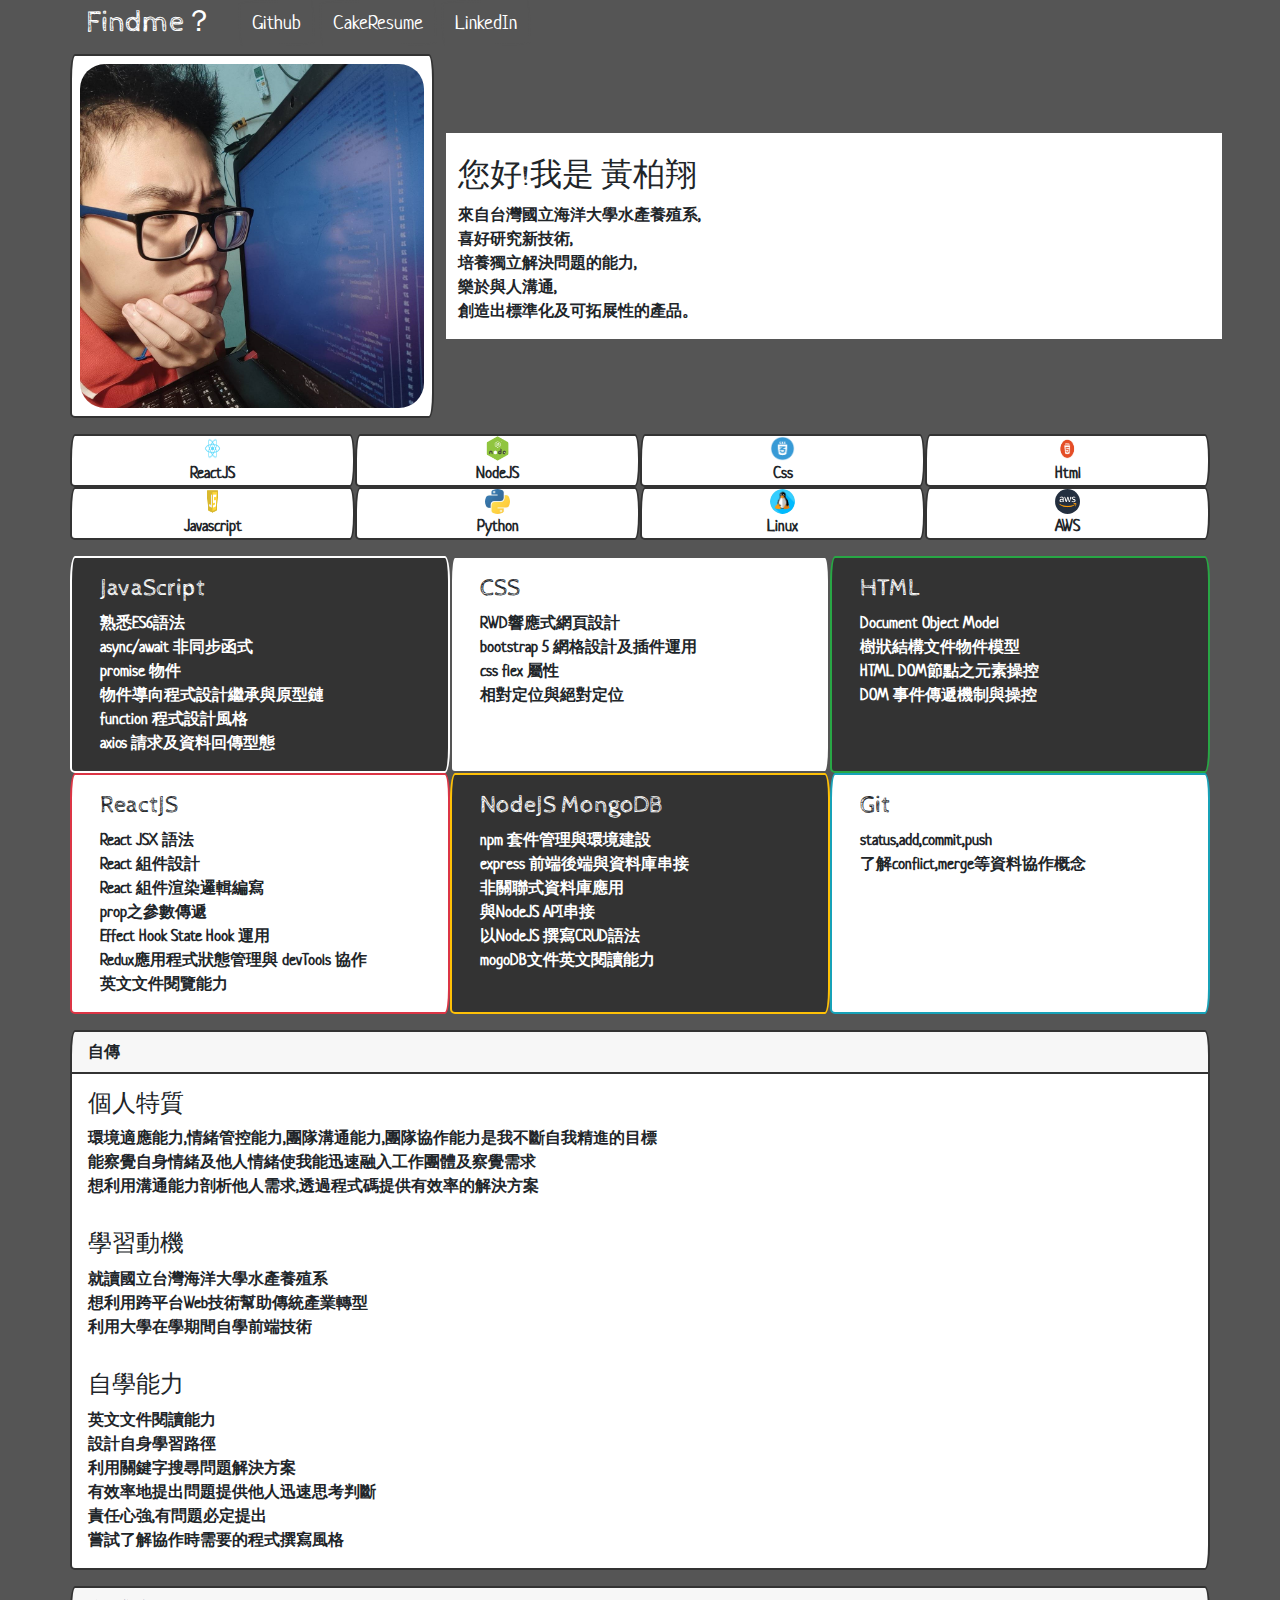
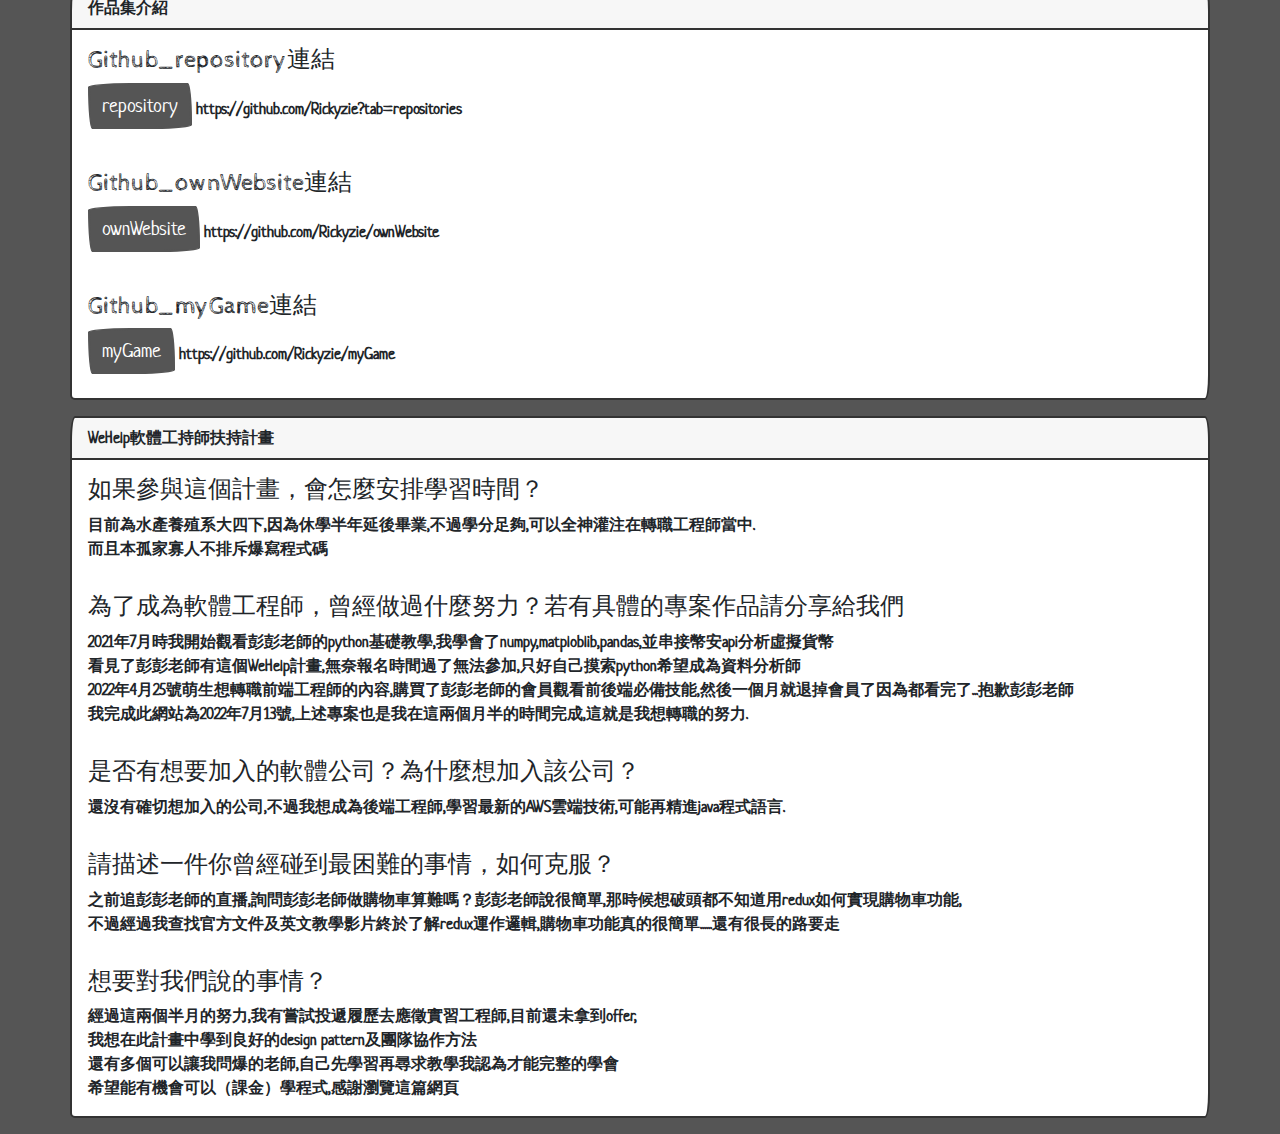
<file: index.html>
<!DOCTYPE html>
<html lang="en">
  <head>
    <meta charset="utf-8" />
    <link href="style/stylesheet.css" rel="stylesheet"> 
    <link href="style/bootstrap.min.css" rel="stylesheet">
    <meta name="viewport" content="width=device-width, initial-scale=1" />
    <meta name="theme-color" content="#000000" />
    <title>關於黃柏翔</title>
  </head>
  <body class="bg-dark">
    <div class = "container p-0">
      
      <nav class=" navbar-dark bg-dark">
        <div class="container ">
          <a class="navbar-brand p-1" style="font-size: 30px;">Findme？</a>
          <a href="https://github.com/Rickyzie?tab=repositories" type="button" class="btn btn-dark mb-2" style="font-size: 20px;">Github</a>
          <a href="https://www.cakeresume.com/me/a0935640996" type="button" class="btn btn-dark mb-2" style="font-size: 20px;">CakeResume</a>
          <a href="https://www.linkedin.com/in/%E6%9F%8F%E7%BF%94-%E9%BB%83-a0426a229/" type="button" class="btn btn-dark mb-2" style="font-size: 20px;">LinkedIn</a>

        </div>
      </nav>
        
      <div class="row align-items-center mb-3">
        <div class="col-5 col-sm-4 sm-lg-6" >
          <div class="card border-primary p-2">
            <img class="mr-5 rounded " src="./img/279005.jpg" alt="Generic placeholder image">
          </div>
        </div>
        <div class="col-7 col-sm-8 sm-lg-6 bg-light">
          <h2 class="mt-4 ">您好!我是 黃柏翔</h3>
          <p>
            來自台灣國立海洋大學水產養殖系,<br>
            喜好研究新技術,<br>
            培養獨立解決問題的能力,<br>
            樂於與人溝通,<br>
            創造出標準化及可拓展性的產品。<br>
          </p>
        </div>
      </div>

      <div class="container">
        <div class="row align-items-start mb-3">
          <div class="card border-primary col-3 align-items-center">
            <img class="mr-5 rounded-circle icon " src="./img/react.png" alt="Generic placeholder image">
            ReactJS
          </div>
          <div class="card border-primary col-3 align-items-center">
            <img class="mr-5 rounded-circle icon " src="./img/nodejs-development-services.webp" alt="Generic placeholder image">
            NodeJS
          </div>
          <div class="card border-primary col-3 align-items-center">
            <img class="mr-5 rounded-circle icon " src="./img/CSS.png" alt="Generic placeholder image">
            Css
          </div>
          <div class="card border-primary col-3 align-items-center">
            <img class="mr-5 rounded-circle icon " src="./img/html.png" alt="Generic placeholder image">
            Html
          </div>
          <div class="card border-primary col-3 align-items-center">
            <img class="mr-5 rounded-circle icon " src="./img/javascript.png" alt="Generic placeholder image">
            Javascript
          </div>
          <div class="card border-primary col-3 align-items-center">
            <img class="mr-5 rounded-circle icon " src="./img/python.jpeg" alt="Generic placeholder image">
            Python
          </div>
          <div class="card border-primary col-3 align-items-center">
            <img class="mr-5 rounded-circle icon " src="./img/linux.jpeg" alt="Generic placeholder image">
            Linux
          </div>
          <div class="card border-primary col-3 align-items-center">
            <img class="mr-5 rounded-circle icon " src="./img/aws.jpeg" alt="Generic placeholder image">
            AWS
          </div>
        </div>
      </div>

    

      <div class="container">
        <div class="row mb-3">
          <div class="col-12 col-sm-6 col-md-4 text-white bg-primary card border-light" >
            <div class="card-body">
              <h4 class="card-title">JavaScript</h4>
              <p class="card-text">
                熟悉ES6語法<br>
                async/await 非同步函式<br>
                promise 物件<br>
                物件導向程式設計繼承與原型鏈<br>
                function 程式設計風格<br>
                axios 請求及資料回傳型態<br>
              </p>
            </div>
          </div>
          <div class="col-12 col-sm-6 col-md-4 border-primary card border-secondary" >
            <div class="card-body">
              <h4 class="card-title">CSS</h4>
              <p class="card-text">
                RWD響應式網頁設計<br>
                bootstrap 5 網格設計及插件運用<br>
                css flex 屬性<br>
                相對定位與絕對定位<br>
              </p>
            </div>
          </div>
          <div class="col-12 col-sm-6 col-md-4 text-white bg-primary card border-success" >
            <div class="card-body">
              <h4 class="card-title">HTML</h4>
              <p class="card-text">
                Document Object Model <br>
                樹狀結構文件物件模型<br>
                HTML DOM節點之元素操控<br>
                DOM 事件傳遞機制與操控<br>
              </p>
            </div>
          </div>
          <div class="col-12 col-sm-6 col-md-4 border-primary card border-danger">
            <div class="card-body">
              <h4 class="card-title">ReactJS</h4>
              <p class="card-text">
                React JSX 語法<br>
                React 組件設計<br>
                React 組件渲染邏輯編寫<br>
                prop之參數傳遞<br>
                Effect Hook State Hook 運用<br>
                Redux應用程式狀態管理與 devTools 協作<br>
                英文文件閱覽能力<br>
              </p>
            </div>
          </div>
          <div class="col-12 col-sm-6 col-md-4 text-white bg-primary card border-warning">
            <div class="card-body">
              <h4 class="card-title">NodeJS MongoDB</h4>
              <p class="card-text">
                npm 套件管理與環境建設<br>
                express 前端後端與資料庫串接<br>
                非關聯式資料庫應用<br>
                與NodeJS API串接<br>
                以NodeJS 撰寫CRUD語法<br>
                mogoDB文件英文閱讀能力<br>
              </p>
            </div>
          </div>
          <div class="col-12 col-sm-6 col-md-4 border-primary  card border-info" >
            <div class="card-body">
              <h4 class="card-title">Git</h4>
              <p class="card-text">
                status,add,commit,push<br>
                了解conflict,merge等資料協作概念<br>
              </p>
            </div>
          </div>
        </div>
      </div>


        <div class="card border-primary mb-3" style="width: 100%;">
          <div class="card-header">自傳</div>
          <div class="card-body">
            <h4 class="card-title">個人特質</h4>
            <p class="card-text">
              環境適應能力,情緒管控能力,團隊溝通能力,團隊協作能力是我不斷自我精進的目標<br>
              能察覺自身情緒及他人情緒使我能迅速融入工作團體及察覺需求<br>
              想利用溝通能力剖析他人需求,透過程式碼提供有效率的解決方案<br>
            </p>
          </div>
          <div class="card-body">
            <h4 class="card-title">學習動機</h4>
            <p class="card-text">
              就讀國立台灣海洋大學水產養殖系<br>
              想利用跨平台Web技術幫助傳統產業轉型<br>
              利用大學在學期間自學前端技術<br>
              </p>
          </div>
          <div class="card-body">
            <h4 class="card-title">自學能力</h4>
            <p class="card-text">
              英文文件閱讀能力<br>
              設計自身學習路徑<br>
              利用關鍵字搜尋問題解決方案<br>
              有效率地提出問題提供他人迅速思考判斷<br>
              責任心強,有問題必定提出<br>
              嘗試了解協作時需要的程式撰寫風格<br>
            </p>
          </div>
        </div>

    
  

        <div class="card border-primary mb-3" style="width: 100%;">
          <div class="card-header">作品集介紹</div>
          <div class="card-body">
            <h4 class="card-title">Github_repository連結</h4>
            <p class="card-text">
              <a href="https://github.com/Rickyzie?tab=repositories" type="button" class="btn btn-dark mb-2" style="font-size: 20px;">repository</a>
              https://github.com/Rickyzie?tab=repositories
            </p>
          </div>
          <div class="card-body">
            <h4 class="card-title">Github_ownWebsite連結</h4>
            <p class="card-text">
              <a href="https://github.com/Rickyzie/ownWebsite" type="button" class="btn btn-dark mb-2" style="font-size: 20px;">ownWebsite</a>
              https://github.com/Rickyzie/ownWebsite
            </p>
          </div>
          <div class="card-body">
            <h4 class="card-title">Github_myGame連結</h4>
            <p class="card-text">
              <a href="https://github.com/Rickyzie/myGame" type="button" class="btn btn-dark mb-2" style="font-size: 20px;">myGame</a>
              https://github.com/Rickyzie/myGame
            </p>
          </div>
        </div>

        <div class="card border-primary mb-3" style="width: 100%;">
          <div class="card-header">WeHelp軟體工持師扶持計畫</div>
          <div class="card-body">
            <h4 class="card-title">如果參與這個計畫，會怎麼安排學習時間？</h4>
            <p class="card-text">
              目前為水產養殖系大四下,因為休學半年延後畢業,不過學分足夠,可以全神灌注在轉職工程師當中.<br>
              而且本孤家寡人不排斥爆寫程式碼<br>
            </p>
          </div>
          <div class="card-body">
            <h4 class="card-title">為了成為軟體工程師，曾經做過什麼努力？若有具體的專案作品請分享給我們</h4>
            <p class="card-text">
              2021年7月時我開始觀看彭彭老師的python基礎教學,我學會了numpy,matploblib,pandas,並串接幣安api分析虛擬貨幣<br>
              看見了彭彭老師有這個WeHelp計畫,無奈報名時間過了無法參加,只好自己摸索python希望成為資料分析師<br>
              2022年4月25號萌生想轉職前端工程師的內容,購買了彭彭老師的會員觀看前後端必備技能,然後一個月就退掉會員了因為都看完了...抱歉彭彭老師<br>
              我完成此網站為2022年7月13號,上述專案也是我在這兩個月半的時間完成,這就是我想轉職的努力.
            </p>
          </div>
          <div class="card-body">
            <h4 class="card-title">是否有想要加入的軟體公司？為什麼想加入該公司？</h4>
            <p class="card-text">
              還沒有確切想加入的公司,不過我想成為後端工程師,學習最新的AWS雲端技術,可能再精進java程式語言.
            </p>
          </div>
          <div class="card-body">
            <h4 class="card-title">請描述一件你曾經碰到最困難的事情，如何克服？</h4>
            <p class="card-text">
              之前追彭彭老師的直播,詢問彭彭老師做購物車算難嗎？彭彭老師說很簡單,那時候想破頭都不知道用redux如何實現購物車功能,<br>
              不過經過我查找官方文件及英文教學影片終於了解redux運作邏輯,購物車功能真的很簡單......還有很長的路要走
            </p>
          </div>
          <div class="card-body">
            <h4 class="card-title">想要對我們說的事情？</h4>
            <p class="card-text">
              經過這兩個半月的努力,我有嘗試投遞履歷去應徵實習工程師,目前還未拿到offer,<br>
              我想在此計畫中學到良好的design pattern及團隊協作方法<br>
              還有多個可以讓我問爆的老師,自己先學習再尋求教學我認為才能完整的學會<br>
              希望能有機會可以（課金）學程式,感謝瀏覽這篇網頁<br>
            </p>
          </div>
        </div>

    </div>
    
  </body>
</html>
</file>
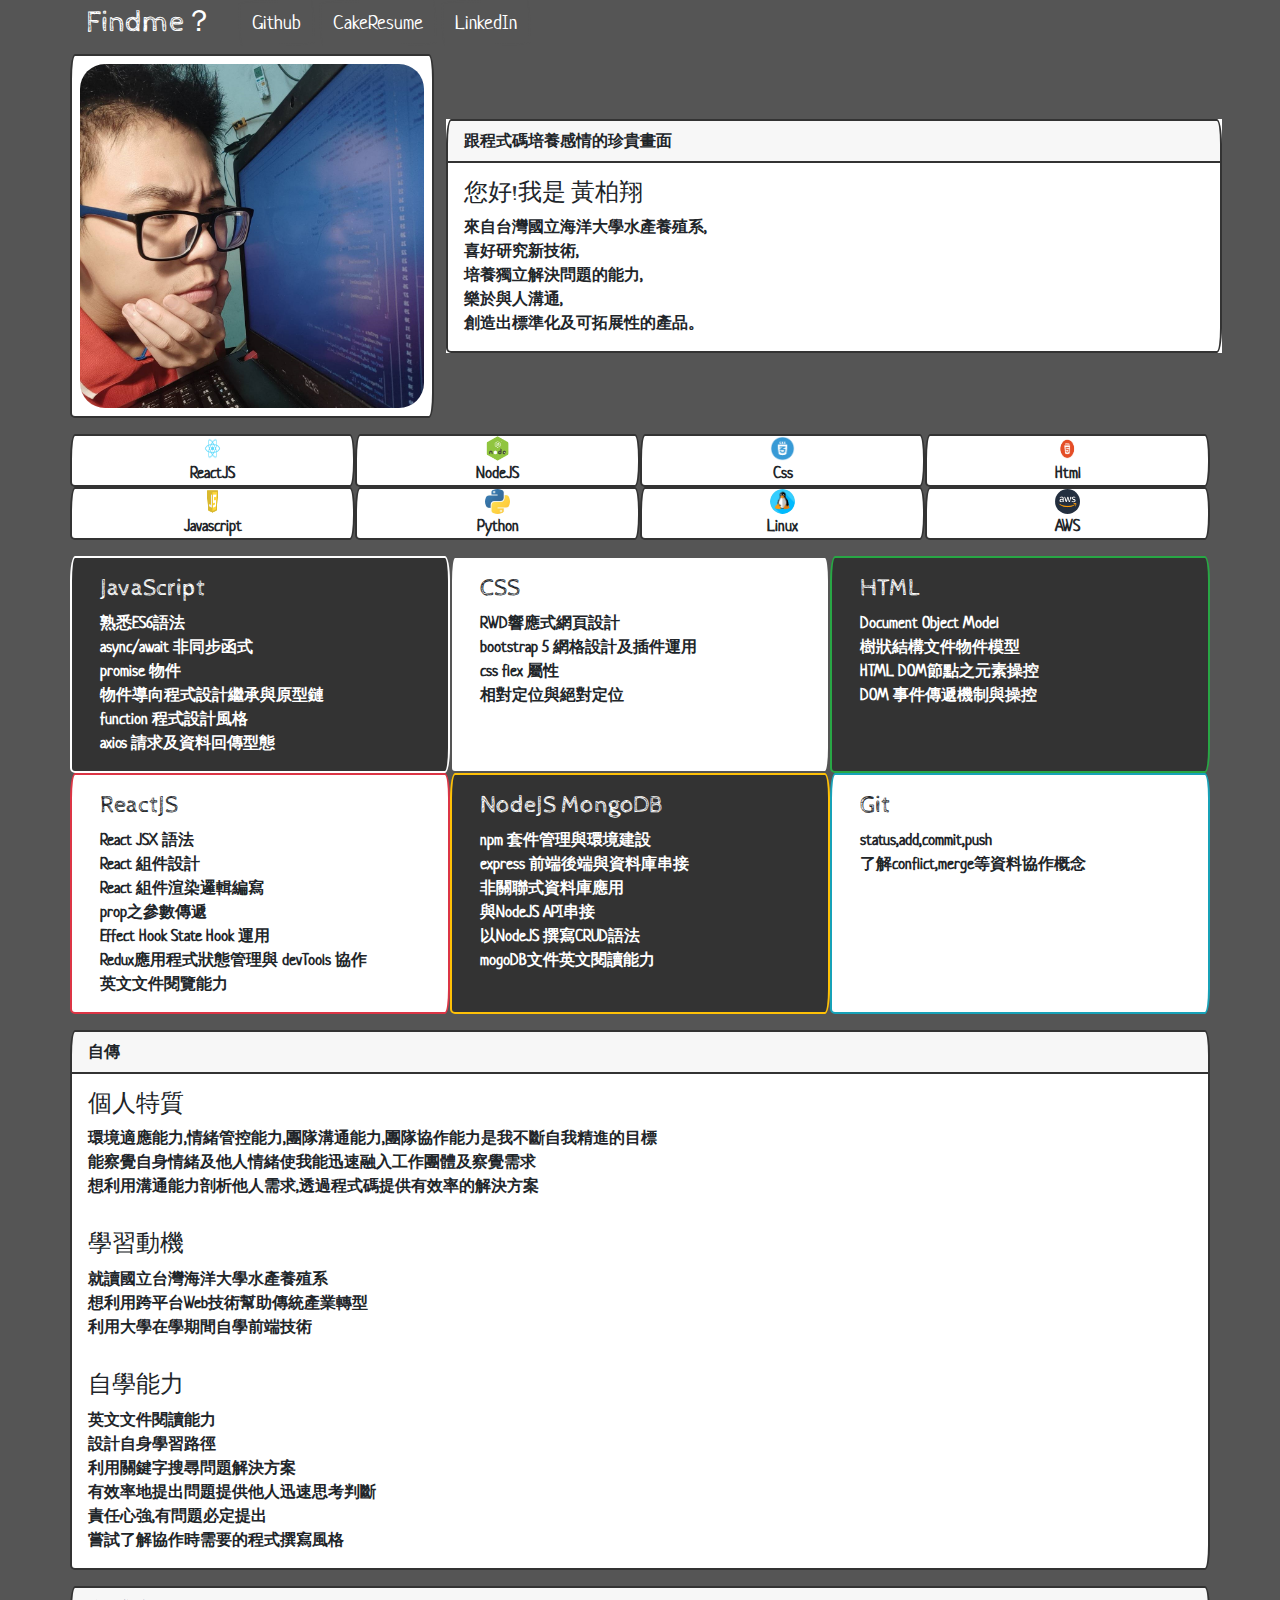
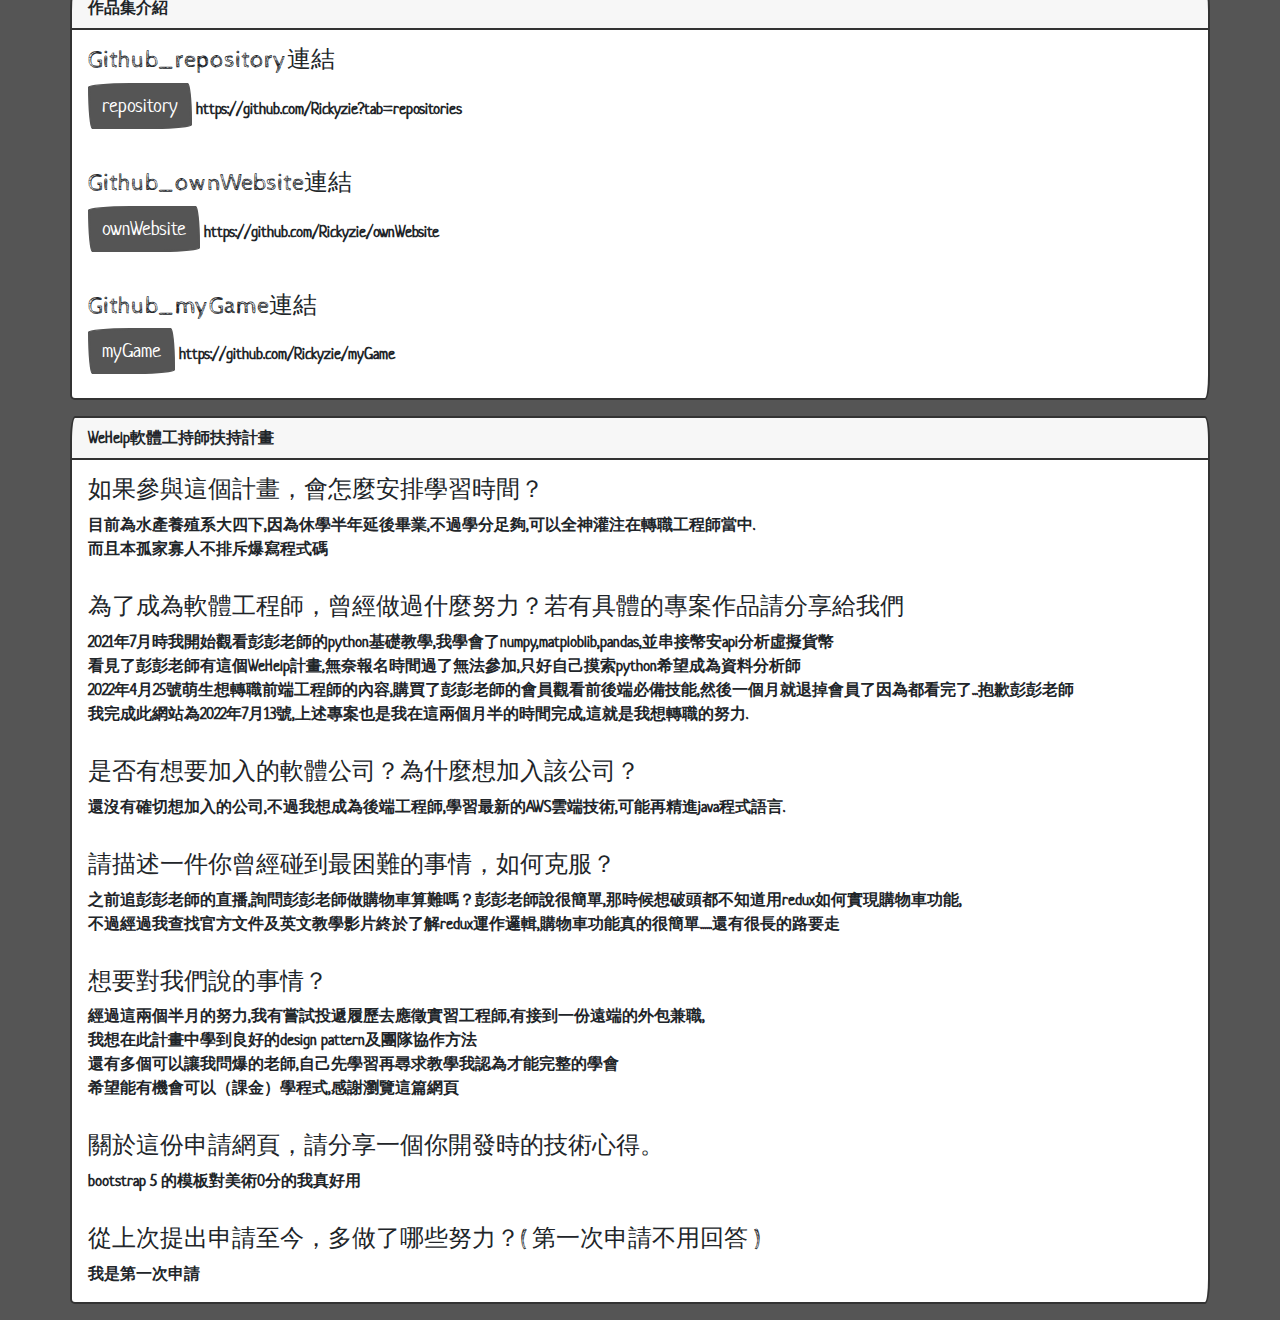
<file: docs/index.html>
<!DOCTYPE html>
<html lang="en">
  <head>
    <meta charset="utf-8" />
    <link href="style/stylesheet.css" rel="stylesheet"> 
    <link href="style/bootstrap.min.css" rel="stylesheet">
    <meta name="viewport" content="width=device-width, initial-scale=1" />
    <meta name="theme-color" content="#000000" />
    <title>關於黃柏翔</title>
  </head>
  <body class="bg-dark">
    <div class = "container p-0">
      
      <nav class=" navbar-dark bg-dark">
        <div class="container ">
          <a class="navbar-brand p-1" style="font-size: 30px;">Findme？</a>
          <a href="https://github.com/Rickyzie?tab=repositories" type="button" class="btn btn-dark mb-2" style="font-size: 20px;">Github</a>
          <a href="https://www.cakeresume.com/me/a0935640996" type="button" class="btn btn-dark mb-2" style="font-size: 20px;">CakeResume</a>
          <a href="https://www.linkedin.com/in/%E6%9F%8F%E7%BF%94-%E9%BB%83-a0426a229/" type="button" class="btn btn-dark mb-2" style="font-size: 20px;">LinkedIn</a>

        </div>
      </nav>
        
      <div class="row align-items-center mb-3">
        <div class="col-5 col-sm-4 sm-lg-6" >
          <div class="card border-primary p-2">
            <img class="mr-5 rounded " src="./img/279005.jpg" alt="Generic placeholder image">
          </div>
        </div>
        <div class="col-7 col-sm-8 sm-lg-6 bg-light p-0">
          <div class="card border-primary" style="width: 100%;">
          <div class="card-header">跟程式碼培養感情的珍貴畫面</div>
          <div class="card-body">
            <h4 class="card-title">您好!我是 黃柏翔</h4>
            <p class="card-text">
            來自台灣國立海洋大學水產養殖系,<br>
            喜好研究新技術,<br>
            培養獨立解決問題的能力,<br>
            樂於與人溝通,<br>
            創造出標準化及可拓展性的產品。<br>
            </p>
          </div>
        </div>
        </div>
        </div>
      </div>

      <div class="container">
        <div class="row align-items-start mb-3">
          <div class="card border-primary col-3 align-items-center">
            <img class="mr-5 rounded-circle icon " src="./img/react.png" alt="Generic placeholder image">
            ReactJS
          </div>
          <div class="card border-primary col-3 align-items-center">
            <img class="mr-5 rounded-circle icon " src="./img/nodejs-development-services.webp" alt="Generic placeholder image">
            NodeJS
          </div>
          <div class="card border-primary col-3 align-items-center">
            <img class="mr-5 rounded-circle icon " src="./img/CSS.png" alt="Generic placeholder image">
            Css
          </div>
          <div class="card border-primary col-3 align-items-center">
            <img class="mr-5 rounded-circle icon " src="./img/html.png" alt="Generic placeholder image">
            Html
          </div>
          <div class="card border-primary col-3 align-items-center">
            <img class="mr-5 rounded-circle icon " src="./img/javascript.png" alt="Generic placeholder image">
            Javascript
          </div>
          <div class="card border-primary col-3 align-items-center">
            <img class="mr-5 rounded-circle icon " src="./img/python.jpeg" alt="Generic placeholder image">
            Python
          </div>
          <div class="card border-primary col-3 align-items-center">
            <img class="mr-5 rounded-circle icon " src="./img/linux.jpeg" alt="Generic placeholder image">
            Linux
          </div>
          <div class="card border-primary col-3 align-items-center">
            <img class="mr-5 rounded-circle icon " src="./img/aws.jpeg" alt="Generic placeholder image">
            AWS
          </div>
        </div>
      </div>

    

      <div class="container">
        <div class="row mb-3">
          <div class="col-12 col-sm-6 col-md-4 text-white bg-primary card border-light" >
            <div class="card-body">
              <h4 class="card-title">JavaScript</h4>
              <p class="card-text">
                熟悉ES6語法<br>
                async/await 非同步函式<br>
                promise 物件<br>
                物件導向程式設計繼承與原型鏈<br>
                function 程式設計風格<br>
                axios 請求及資料回傳型態<br>
              </p>
            </div>
          </div>
          <div class="col-12 col-sm-6 col-md-4 border-primary card border-secondary" >
            <div class="card-body">
              <h4 class="card-title">CSS</h4>
              <p class="card-text">
                RWD響應式網頁設計<br>
                bootstrap 5 網格設計及插件運用<br>
                css flex 屬性<br>
                相對定位與絕對定位<br>
              </p>
            </div>
          </div>
          <div class="col-12 col-sm-6 col-md-4 text-white bg-primary card border-success" >
            <div class="card-body">
              <h4 class="card-title">HTML</h4>
              <p class="card-text">
                Document Object Model <br>
                樹狀結構文件物件模型<br>
                HTML DOM節點之元素操控<br>
                DOM 事件傳遞機制與操控<br>
              </p>
            </div>
          </div>
          <div class="col-12 col-sm-6 col-md-4 border-primary card border-danger">
            <div class="card-body">
              <h4 class="card-title">ReactJS</h4>
              <p class="card-text">
                React JSX 語法<br>
                React 組件設計<br>
                React 組件渲染邏輯編寫<br>
                prop之參數傳遞<br>
                Effect Hook State Hook 運用<br>
                Redux應用程式狀態管理與 devTools 協作<br>
                英文文件閱覽能力<br>
              </p>
            </div>
          </div>
          <div class="col-12 col-sm-6 col-md-4 text-white bg-primary card border-warning">
            <div class="card-body">
              <h4 class="card-title">NodeJS MongoDB</h4>
              <p class="card-text">
                npm 套件管理與環境建設<br>
                express 前端後端與資料庫串接<br>
                非關聯式資料庫應用<br>
                與NodeJS API串接<br>
                以NodeJS 撰寫CRUD語法<br>
                mogoDB文件英文閱讀能力<br>
              </p>
            </div>
          </div>
          <div class="col-12 col-sm-6 col-md-4 border-primary  card border-info" >
            <div class="card-body">
              <h4 class="card-title">Git</h4>
              <p class="card-text">
                status,add,commit,push<br>
                了解conflict,merge等資料協作概念<br>
              </p>
            </div>
          </div>
        </div>
      </div>

      <div class="container p-0">
        <div class="card border-primary mb-3" style="width: 100%;">
          <div class="card-header">自傳</div>
          <div class="card-body">
            <h4 class="card-title">個人特質</h4>
            <p class="card-text">
              環境適應能力,情緒管控能力,團隊溝通能力,團隊協作能力是我不斷自我精進的目標<br>
              能察覺自身情緒及他人情緒使我能迅速融入工作團體及察覺需求<br>
              想利用溝通能力剖析他人需求,透過程式碼提供有效率的解決方案<br>
            </p>
          </div>
          <div class="card-body">
            <h4 class="card-title">學習動機</h4>
            <p class="card-text">
              就讀國立台灣海洋大學水產養殖系<br>
              想利用跨平台Web技術幫助傳統產業轉型<br>
              利用大學在學期間自學前端技術<br>
              </p>
          </div>
          <div class="card-body">
            <h4 class="card-title">自學能力</h4>
            <p class="card-text">
              英文文件閱讀能力<br>
              設計自身學習路徑<br>
              利用關鍵字搜尋問題解決方案<br>
              有效率地提出問題提供他人迅速思考判斷<br>
              責任心強,有問題必定提出<br>
              嘗試了解協作時需要的程式撰寫風格<br>
            </p>
          </div>
        </div>

    
  

        <div class="card border-primary mb-3" style="width: 100%;">
          <div class="card-header">作品集介紹</div>
          <div class="card-body">
            <h4 class="card-title">Github_repository連結</h4>
            <p class="card-text">
              <a href="https://github.com/Rickyzie?tab=repositories" type="button" class="btn btn-dark mb-2" style="font-size: 20px;">repository</a>
              https://github.com/Rickyzie?tab=repositories
            </p>
          </div>
          <div class="card-body">
            <h4 class="card-title">Github_ownWebsite連結</h4>
            <p class="card-text">
              <a href="https://github.com/Rickyzie/ownWebsite" type="button" class="btn btn-dark mb-2" style="font-size: 20px;">ownWebsite</a>
              https://github.com/Rickyzie/ownWebsite
            </p>
          </div>
          <div class="card-body">
            <h4 class="card-title">Github_myGame連結</h4>
            <p class="card-text">
              <a href="https://github.com/Rickyzie/myGame" type="button" class="btn btn-dark mb-2" style="font-size: 20px;">myGame</a>
              https://github.com/Rickyzie/myGame
            </p>
          </div>
        </div>

        <div class="card border-primary mb-3" style="width: 100%;">
          <div class="card-header">WeHelp軟體工持師扶持計畫</div>
          <div class="card-body">
            <h4 class="card-title">如果參與這個計畫，會怎麼安排學習時間？</h4>
            <p class="card-text">
              目前為水產養殖系大四下,因為休學半年延後畢業,不過學分足夠,可以全神灌注在轉職工程師當中.<br>
              而且本孤家寡人不排斥爆寫程式碼<br>
            </p>
          </div>
          <div class="card-body">
            <h4 class="card-title">為了成為軟體工程師，曾經做過什麼努力？若有具體的專案作品請分享給我們</h4>
            <p class="card-text">
              2021年7月時我開始觀看彭彭老師的python基礎教學,我學會了numpy,matploblib,pandas,並串接幣安api分析虛擬貨幣<br>
              看見了彭彭老師有這個WeHelp計畫,無奈報名時間過了無法參加,只好自己摸索python希望成為資料分析師<br>
              2022年4月25號萌生想轉職前端工程師的內容,購買了彭彭老師的會員觀看前後端必備技能,然後一個月就退掉會員了因為都看完了...抱歉彭彭老師<br>
              我完成此網站為2022年7月13號,上述專案也是我在這兩個月半的時間完成,這就是我想轉職的努力.
            </p>
          </div>
          <div class="card-body">
            <h4 class="card-title">是否有想要加入的軟體公司？為什麼想加入該公司？</h4>
            <p class="card-text">
              還沒有確切想加入的公司,不過我想成為後端工程師,學習最新的AWS雲端技術,可能再精進java程式語言.
            </p>
          </div>
          <div class="card-body">
            <h4 class="card-title">請描述一件你曾經碰到最困難的事情，如何克服？</h4>
            <p class="card-text">
              之前追彭彭老師的直播,詢問彭彭老師做購物車算難嗎？彭彭老師說很簡單,那時候想破頭都不知道用redux如何實現購物車功能,<br>
              不過經過我查找官方文件及英文教學影片終於了解redux運作邏輯,購物車功能真的很簡單......還有很長的路要走
            </p>
          </div>
          <div class="card-body">
            <h4 class="card-title">想要對我們說的事情？</h4>
            <p class="card-text">
              經過這兩個半月的努力,我有嘗試投遞履歷去應徵實習工程師,有接到一份遠端的外包兼職,<br>
              我想在此計畫中學到良好的design pattern及團隊協作方法<br>
              還有多個可以讓我問爆的老師,自己先學習再尋求教學我認為才能完整的學會<br>
              希望能有機會可以（課金）學程式,感謝瀏覽這篇網頁<br>
            </p>
          </div>
          <div class="card-body">
            <h4 class="card-title">關於這份申請網頁，請分享一個你開發時的技術心得。</h4>
            <p class="card-text">
              bootstrap 5 的模板對美術0分的我真好用
            </p>
          </div>
          <div class="card-body">
            <h4 class="card-title">從上次提出申請至今，多做了哪些努力？( 第一次申請不用回答 )</h4>
            <p class="card-text">
              我是第一次申請
            </p>
          </div>
        </div>
      </div>
    </div>
    
  </body>
</html>
</file>
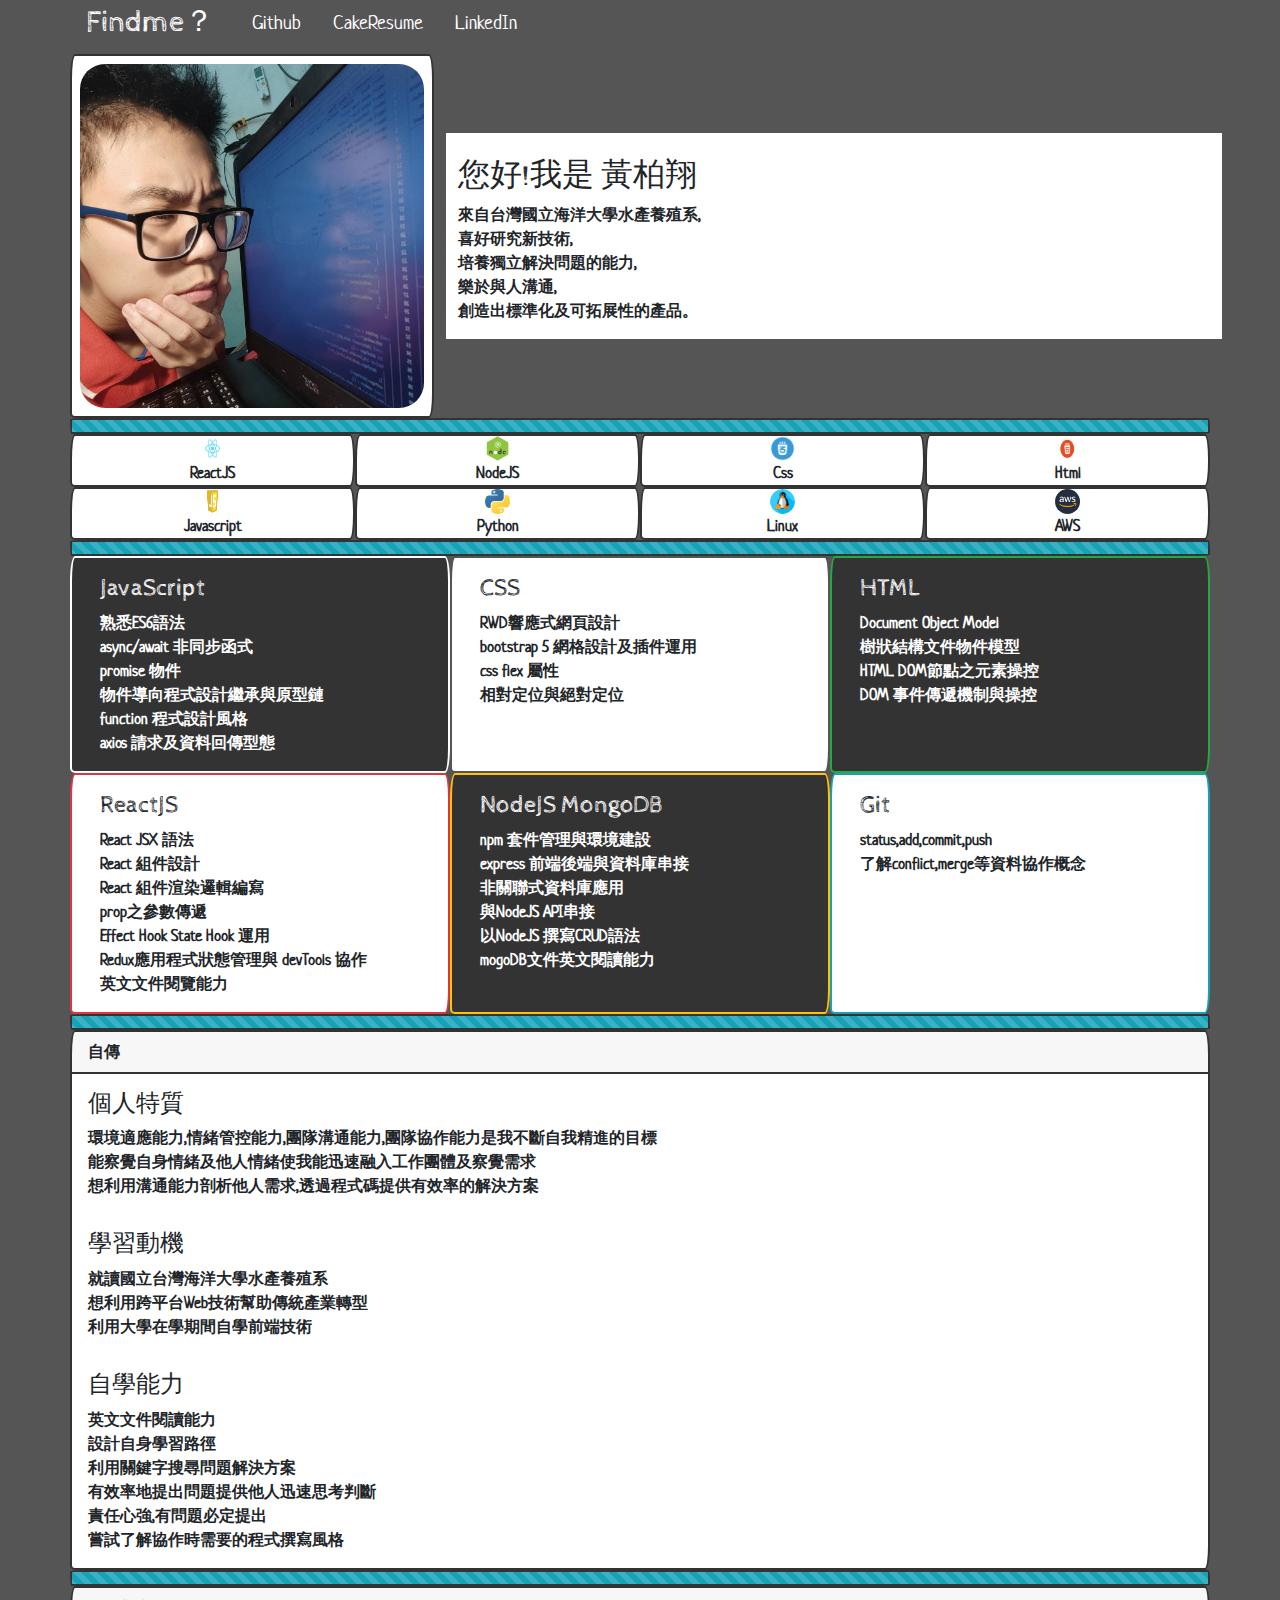
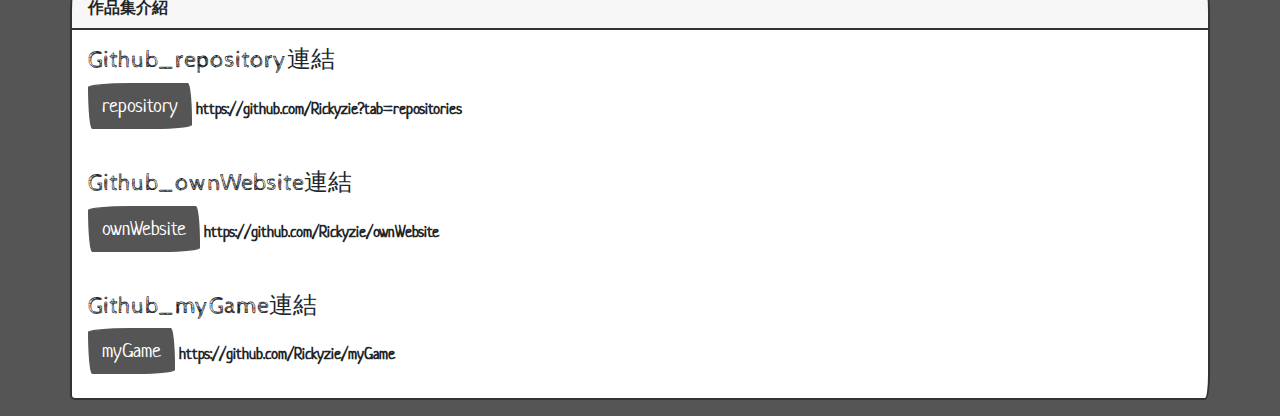
<file: profile.html>
<!DOCTYPE html>
<html lang="en">
  <head>
    <meta charset="utf-8" />
    <link href="style/stylesheet.css" rel="stylesheet"> 
    <link href="style/bootstrap.min.css" rel="stylesheet">
    <meta name="viewport" content="width=device-width, initial-scale=1" />
    <meta name="theme-color" content="#000000" />
    <title>關於黃柏翔</title>
  </head>
  <body class="bg-dark">
    <div class = "container p-0">
      
      <nav class=" navbar-dark bg-dark">
        <div class="container ">
          <a class="navbar-brand p-1" style="font-size: 30px;">Findme？</a>
          <a href="https://github.com/Rickyzie?tab=repositories" type="button" class="btn btn-dark mb-2" style="font-size: 20px;">Github</a>
          <a href="https://www.cakeresume.com/me/a0935640996" type="button" class="btn btn-dark mb-2" style="font-size: 20px;">CakeResume</a>
          <a href="https://www.linkedin.com/in/%E6%9F%8F%E7%BF%94-%E9%BB%83-a0426a229/" type="button" class="btn btn-dark mb-2" style="font-size: 20px;">LinkedIn</a>

        </div>
      </nav>
        
      <div class="row align-items-center">
        <div class="col-5 col-sm-4 sm-lg-6" >
          <div class="card border-primary p-2">
            <img class="mr-5 rounded " src="./img/279005.jpg" alt="Generic placeholder image">
          </div>
        </div>
        <div class="col-7 col-sm-8 sm-lg-6 bg-light">
          <h2 class="mt-4 ">您好!我是 黃柏翔</h3>
          <p>
            來自台灣國立海洋大學水產養殖系,<br>
            喜好研究新技術,<br>
            培養獨立解決問題的能力,<br>
            樂於與人溝通,<br>
            創造出標準化及可拓展性的產品。<br>
          </p>
        </div>
      </div>

      <div class="progress">
        <div class="progress-bar progress-bar-striped progress-bar-animated bg-info" role="progressbar" aria-valuenow="100" aria-valuemin="0" aria-valuemax="100" style="width: 100%;"></div>
      </div>

      <div class="container">
        <div class="row align-items-start">
          <div class="card border-primary col-3 align-items-center">
            <img class="mr-5 rounded-circle icon " src="./img/react.png" alt="Generic placeholder image">
            ReactJS
          </div>
          <div class="card border-primary col-3 align-items-center">
            <img class="mr-5 rounded-circle icon " src="./img/nodejs-development-services.webp" alt="Generic placeholder image">
            NodeJS
          </div>
          <div class="card border-primary col-3 align-items-center">
            <img class="mr-5 rounded-circle icon " src="./img/CSS.png" alt="Generic placeholder image">
            Css
          </div>
          <div class="card border-primary col-3 align-items-center">
            <img class="mr-5 rounded-circle icon " src="./img/html.png" alt="Generic placeholder image">
            Html
          </div>
          <div class="card border-primary col-3 align-items-center">
            <img class="mr-5 rounded-circle icon " src="./img/javascript.png" alt="Generic placeholder image">
            Javascript
          </div>
          <div class="card border-primary col-3 align-items-center">
            <img class="mr-5 rounded-circle icon " src="./img/python.jpeg" alt="Generic placeholder image">
            Python
          </div>
          <div class="card border-primary col-3 align-items-center">
            <img class="mr-5 rounded-circle icon " src="./img/linux.jpeg" alt="Generic placeholder image">
            Linux
          </div>
          <div class="card border-primary col-3 align-items-center">
            <img class="mr-5 rounded-circle icon " src="./img/aws.jpeg" alt="Generic placeholder image">
            AWS
          </div>
        </div>
      </div>

        <div class="progress">
          <div class="progress-bar progress-bar-striped progress-bar-animated bg-info" role="progressbar" aria-valuenow="100" aria-valuemin="0" aria-valuemax="100" style="width: 100%;"></div>
        </div>

      <div class="container">
        <div class="row ">
          <div class="col-12 col-sm-6 col-md-4 text-white bg-primary card border-light" >
            <div class="card-body">
              <h4 class="card-title">JavaScript</h4>
              <p class="card-text">
                熟悉ES6語法<br>
                async/await 非同步函式<br>
                promise 物件<br>
                物件導向程式設計繼承與原型鏈<br>
                function 程式設計風格<br>
                axios 請求及資料回傳型態<br>
              </p>
            </div>
          </div>
          <div class="col-12 col-sm-6 col-md-4 border-primary card border-secondary" >
            <div class="card-body">
              <h4 class="card-title">CSS</h4>
              <p class="card-text">
                RWD響應式網頁設計<br>
                bootstrap 5 網格設計及插件運用<br>
                css flex 屬性<br>
                相對定位與絕對定位<br>
              </p>
            </div>
          </div>
          <div class="col-12 col-sm-6 col-md-4 text-white bg-primary card border-success" >
            <div class="card-body">
              <h4 class="card-title">HTML</h4>
              <p class="card-text">
                Document Object Model <br>
                樹狀結構文件物件模型<br>
                HTML DOM節點之元素操控<br>
                DOM 事件傳遞機制與操控<br>
              </p>
            </div>
          </div>
          <div class="col-12 col-sm-6 col-md-4 border-primary card border-danger">
            <div class="card-body">
              <h4 class="card-title">ReactJS</h4>
              <p class="card-text">
                React JSX 語法<br>
                React 組件設計<br>
                React 組件渲染邏輯編寫<br>
                prop之參數傳遞<br>
                Effect Hook State Hook 運用<br>
                Redux應用程式狀態管理與 devTools 協作<br>
                英文文件閱覽能力<br>
              </p>
            </div>
          </div>
          <div class="col-12 col-sm-6 col-md-4 text-white bg-primary card border-warning">
            <div class="card-body">
              <h4 class="card-title">NodeJS MongoDB</h4>
              <p class="card-text">
                npm 套件管理與環境建設<br>
                express 前端後端與資料庫串接<br>
                非關聯式資料庫應用<br>
                與NodeJS API串接<br>
                以NodeJS 撰寫CRUD語法<br>
                mogoDB文件英文閱讀能力<br>
              </p>
            </div>
          </div>
          <div class="col-12 col-sm-6 col-md-4 border-primary  card border-info" >
            <div class="card-body">
              <h4 class="card-title">Git</h4>
              <p class="card-text">
                status,add,commit,push<br>
                了解conflict,merge等資料協作概念<br>
              </p>
            </div>
          </div>
        </div>
      </div>

      <div class="progress">
        <div class="progress-bar progress-bar-striped progress-bar-animated bg-info" role="progressbar" aria-valuenow="100" aria-valuemin="0" aria-valuemax="100" style="width: 100%;"></div>
      </div>


        <div class="card border-primary" style="width: 100%;">
          <div class="card-header">自傳</div>
          <div class="card-body">
            <h4 class="card-title">個人特質</h4>
            <p class="card-text">
              環境適應能力,情緒管控能力,團隊溝通能力,團隊協作能力是我不斷自我精進的目標<br>
              能察覺自身情緒及他人情緒使我能迅速融入工作團體及察覺需求<br>
              想利用溝通能力剖析他人需求,透過程式碼提供有效率的解決方案<br>
            </p>
          </div>
          <div class="card-body">
            <h4 class="card-title">學習動機</h4>
            <p class="card-text">
              就讀國立台灣海洋大學水產養殖系<br>
              想利用跨平台Web技術幫助傳統產業轉型<br>
              利用大學在學期間自學前端技術<br>
              </p>
          </div>
          <div class="card-body">
            <h4 class="card-title">自學能力</h4>
            <p class="card-text">
              英文文件閱讀能力<br>
              設計自身學習路徑<br>
              利用關鍵字搜尋問題解決方案<br>
              有效率地提出問題提供他人迅速思考判斷<br>
              責任心強,有問題必定提出<br>
              嘗試了解協作時需要的程式撰寫風格<br>
            </p>
          </div>
        </div>

        <div class="progress">
          <div class="progress-bar progress-bar-striped progress-bar-animated bg-info" role="progressbar" aria-valuenow="100" aria-valuemin="0" aria-valuemax="100" style="width: 100%;"></div>
        </div>
  

        <div class="card border-primary mb-3" style="width: 100%;">
          <div class="card-header">作品集介紹</div>
          <div class="card-body">
            <h4 class="card-title">Github_repository連結</h4>
            <p class="card-text">
              <a href="https://github.com/Rickyzie?tab=repositories" type="button" class="btn btn-dark mb-2" style="font-size: 20px;">repository</a>
              https://github.com/Rickyzie?tab=repositories
            </p>
          </div>
          <div class="card-body">
            <h4 class="card-title">Github_ownWebsite連結</h4>
            <p class="card-text">
              <a href="https://github.com/Rickyzie/ownWebsite" type="button" class="btn btn-dark mb-2" style="font-size: 20px;">ownWebsite</a>
              https://github.com/Rickyzie/ownWebsite
            </p>
          </div>
          <div class="card-body">
            <h4 class="card-title">Github_myGame連結</h4>
            <p class="card-text">
              <a href="https://github.com/Rickyzie/myGame" type="button" class="btn btn-dark mb-2" style="font-size: 20px;">myGame</a>
              https://github.com/Rickyzie/myGame
            </p>
          </div>
        </div>

    </div>
    
  </body>
</html>
</file>
<file: style/stylesheet.css>
.profile {
    width: 180px;
}

.icon {
    width: 25px;
    height: 25px;
}
</file>
<file: docs/style/stylesheet.css>
.profile {
    width: 180px;
}

.icon {
    width: 25px;
    height: 25px;
}
</file>
